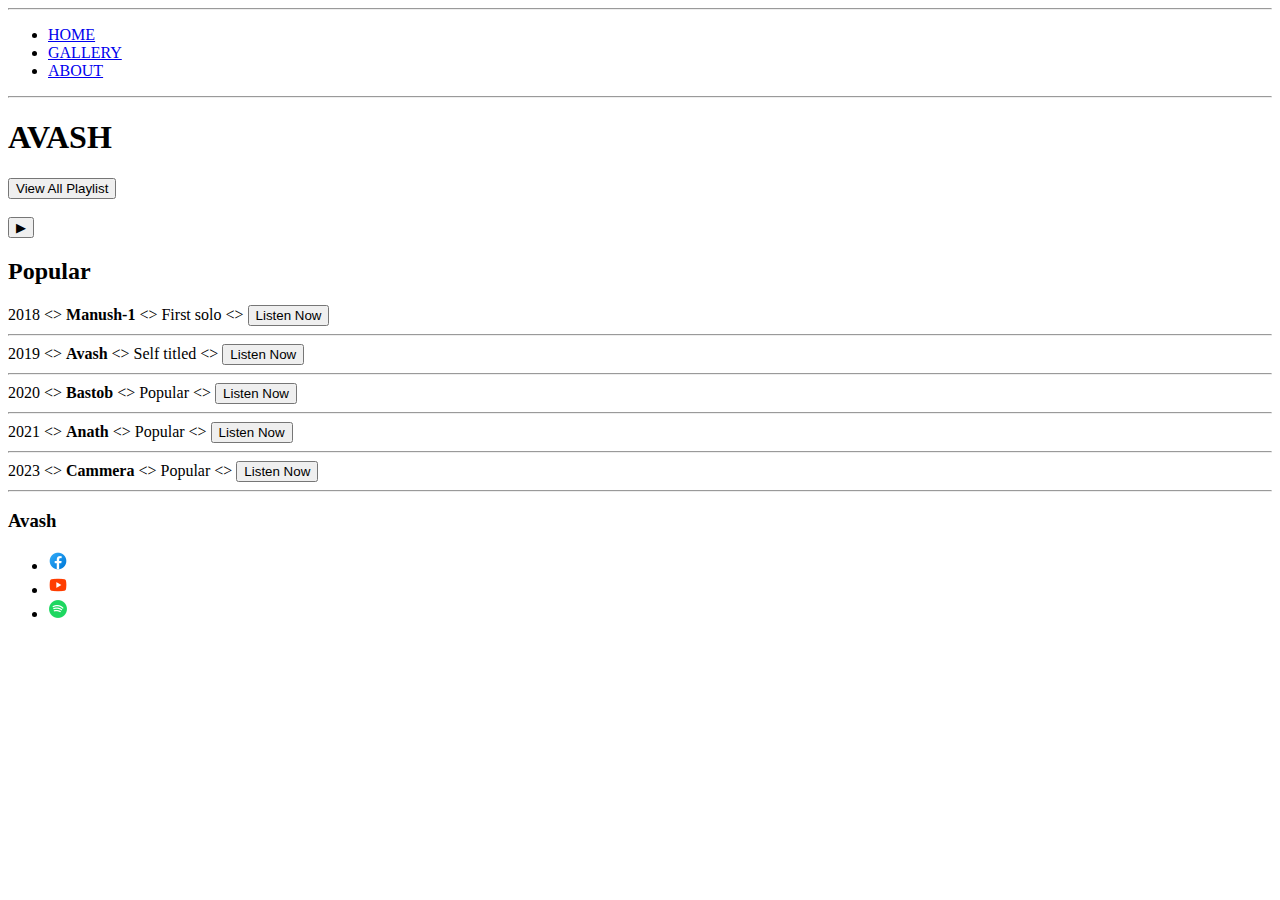
<file: Practice-Project-2/index.html>
<!DOCTYPE html>
<html lang="en">
  <head>
    <meta charset="UTF-8" />
    <meta name="viewport" content="width=device-width, initial-scale=1.0" />
    <title>Home | Avash</title>
    <meta name="description" content="Avash Demo Website">
  </head>
  <body>
    <header>
      <hr />
      <nav>
        <ul>
          <li><a href="index.html">HOME</a></li>
          <li><a href="gallery.html">GALLERY</a></li>
          <li><a href="about.html">ABOUT</a></li>
        </ul>
      </nav>
      <hr />
      <h1>AVASH</h1>
      <button type="button">View All Playlist</button>
      <br />
      <br />
      <button type="button">&#9654;</button>
      <!-- Find a suitable BG -->
    </header>
    <section>
      <h2>Popular</h2>
      <div>
        <div>
          <span>2018</span>
          &lt;&gt;
          <strong>Manush-1</strong>
          &lt;&gt;
          <span>First solo</span>
          &lt;&gt;
          <button type="button">Listen Now</button>
          <hr />
        </div>
        <div>
          <span>2019</span>
          &lt;&gt;
          <strong>Avash</strong>
          &lt;&gt;
          <span>Self titled</span>
          &lt;&gt;
          <button type="button">Listen Now</button>
          <hr />
        </div>
        <div>
          <span>2020</span>
          &lt;&gt;
          <strong>Bastob</strong>
          &lt;&gt;
          <span>Popular</span>
          &lt;&gt;
          <button type="button">Listen Now</button>
          <hr />
        </div>
        <div>
          <span>2021</span>
          &lt;&gt;
          <strong>Anath</strong>
          &lt;&gt;
          <span>Popular</span>
          &lt;&gt;
          <button type="button">Listen Now</button>
          <hr />
        </div>
        <div>
          <span>2023</span>
          &lt;&gt;
          <strong>Cammera</strong>
          &lt;&gt;
          <span>Popular</span>
          &lt;&gt;
          <button type="button">Listen Now</button>
          <hr />
        </div>
      </div>
    </section>
    <footer>
      <h3>Avash</h3>
      <ul>
        <li>
          <a href="https://www.facebook.com/avashbandbd" target="_blank">
            <img src="Images/icons8-facebook-20.png"/>
          </a>
        </li>
        <li>
          <a href="https://www.youtube.com/@Avash" target="_blank">
            <img src="Images/icons8-youtube-20.png"/>
          </a>
        </li>
        <li>
          <a href="https://open.spotify.com/artist/1yg6sCbwRCFjo545X0qLgd" target="_blank">
            <img src="Images/icons8-spotify-20.png"/>
          </a>
        </li>
      </ul>
    </footer>
  </body>
</html>
</file>
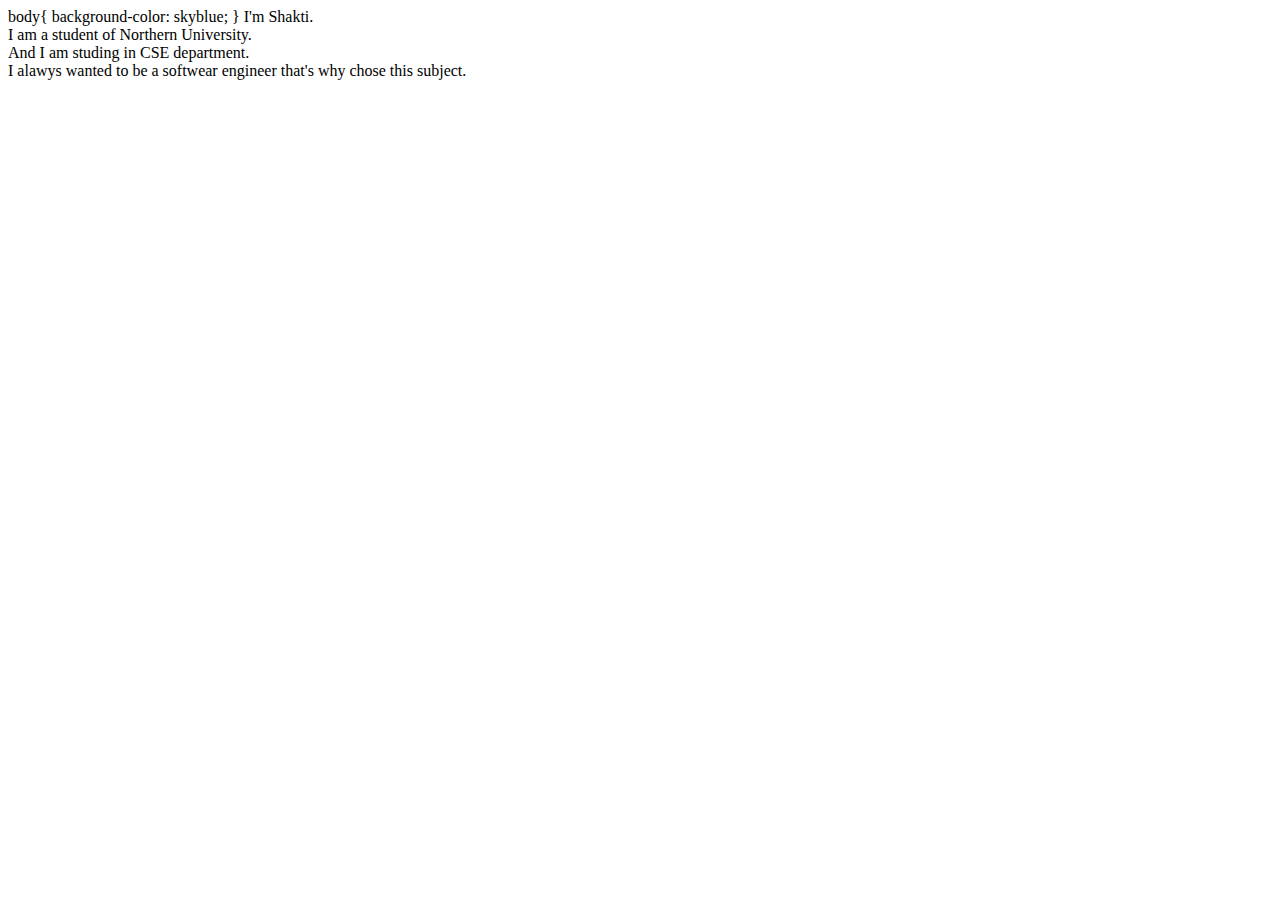
<file: HTML & CSS/first.html>
<!DOCTYPE html>
<html>
<head>
    
    <title>First HTML</title>
</head>
<body>
    <styla>
        
        body{
            background-color: skyblue;
        }
    </style>
    I'm Shakti.<br/>
    I am a student of Northern University.<br/>
    And I am studing in CSE department.<br/>
    I alawys wanted to be a softwear engineer that's why chose this subject.

    
</body>
</html>
</file>
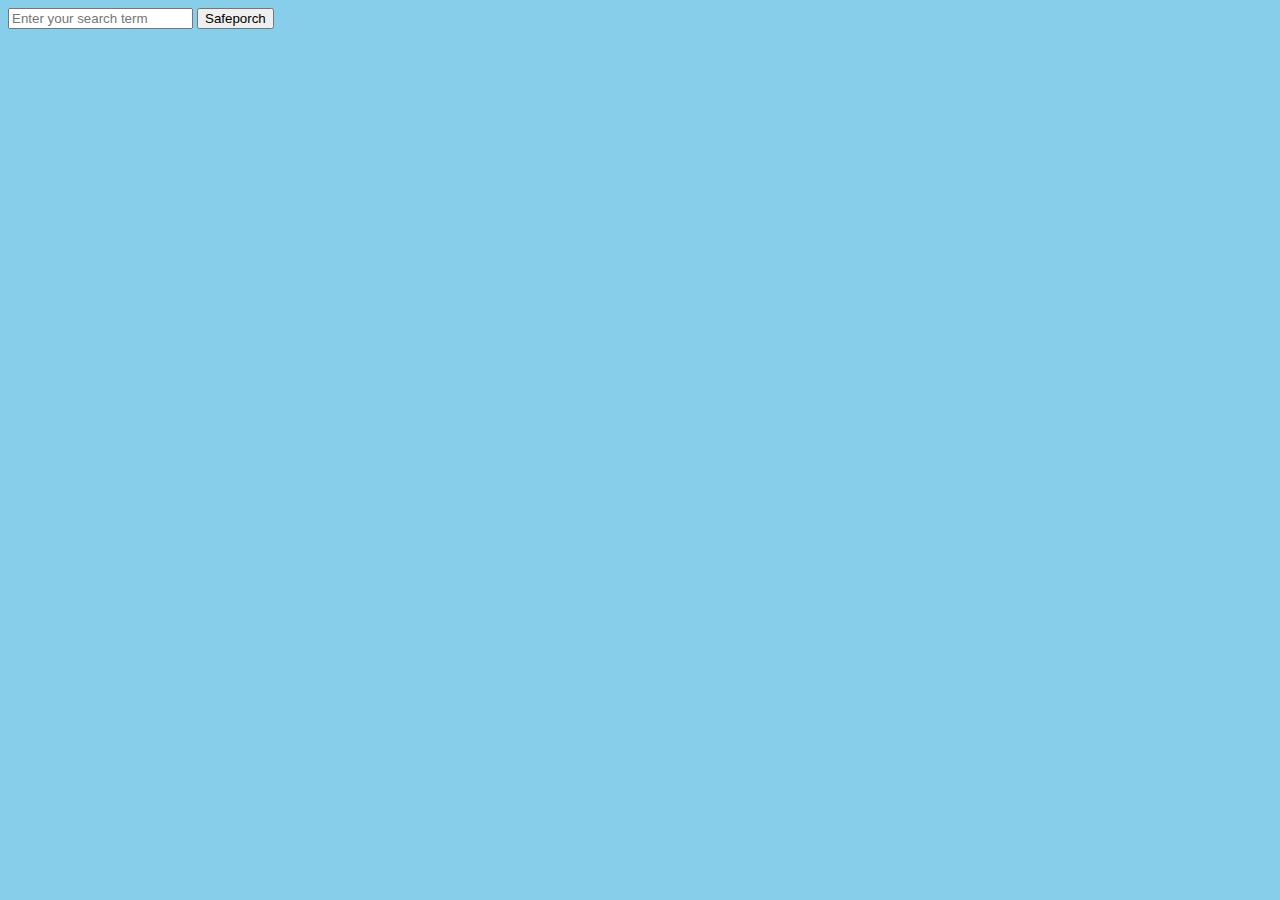
<file: HTML & CSS/Search-Bar-Example.html>
<!DOCTYPE html>
<html lang="en">

<head>

    <title> Safepo - Safe Pn Search Engine </title>

</head>

<body bgcolor="skyblue">
        <form action="/search" method="get">
            <input type="text" name="query" placeholder="Enter your search term" required>
            <button type="submit">Safeporch</button>
        </form>

</body>
</html>
</file>
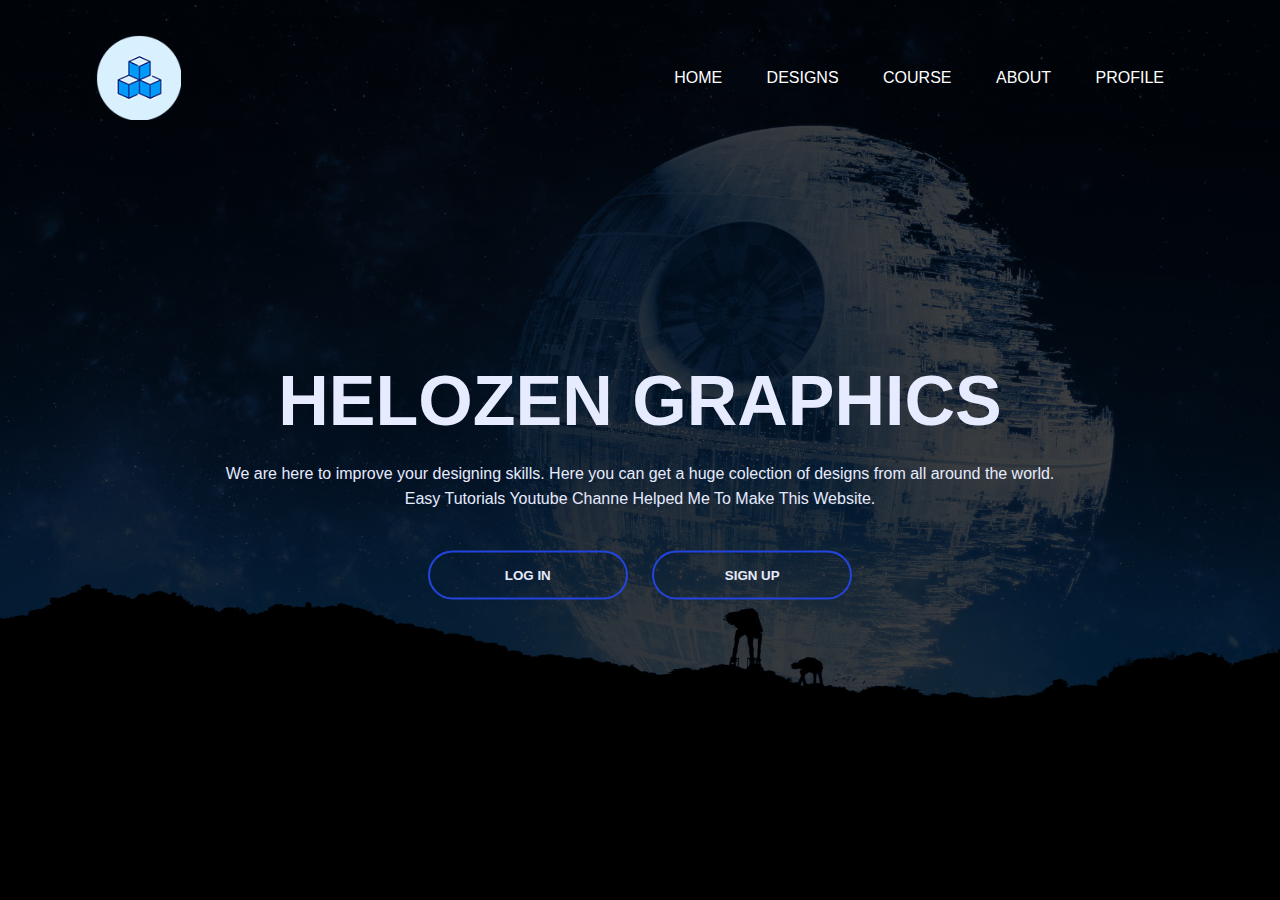
<file: HTML & CSS/web1.html>
<!DOCTYPE html>
<html lang="en">
<head>
    <title>Helozen</title>
    <link rel="stylesheet" href="style.css">
</head>
<body>
    <div class="banner">
        <div class="navbar">
            <img src="logo.png" class="logo">
            <ui>
                <li><a href="#">Home</a></li>
                <li><a href="#">Designs</a></li>
                <li><a href="#">Course</a></li>
                <li><a href="#">About</a></li>
                <li><a href="#">Profile</a></li>
            </ui>
        </div>

        <div class="content">
            <h1>HELOZEN GRAPHICS</h1>
            <P>We are here to improve your designing skills. Here you can get a huge colection of designs from all around the world.<br>Easy Tutorials Youtube Channe Helped Me To Make This Website.</P>
            <div>
                <button type="button"><span></span>LOG IN</button>
                <button type="button"><span></span>SIGN UP</button>
            </div>
        </div>

    </div>
</body>
</html>
</file>
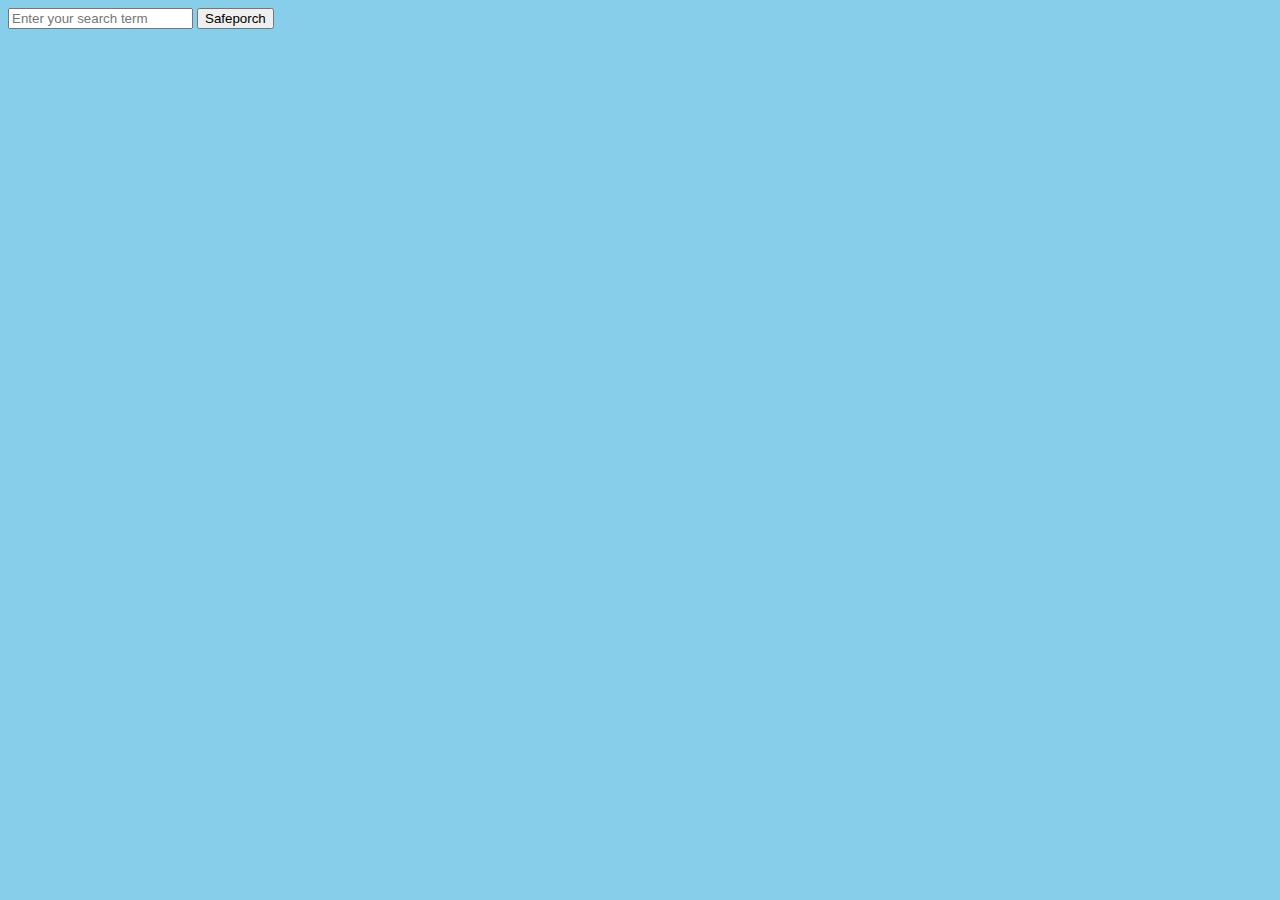
<file: Practice-Project-1/Search-Bar-Example.html>
<!DOCTYPE html>
<html lang="en">

<head>

    <title> Safepo - Safe Pn Search Engine </title>

</head>

<body bgcolor="skyblue">
        <form action="/search" method="get">
            <input type="text" name="query" placeholder="Enter your search term" required>
            <button type="submit">Safeporch</button>
        </form>

</body>
</html>
</file>
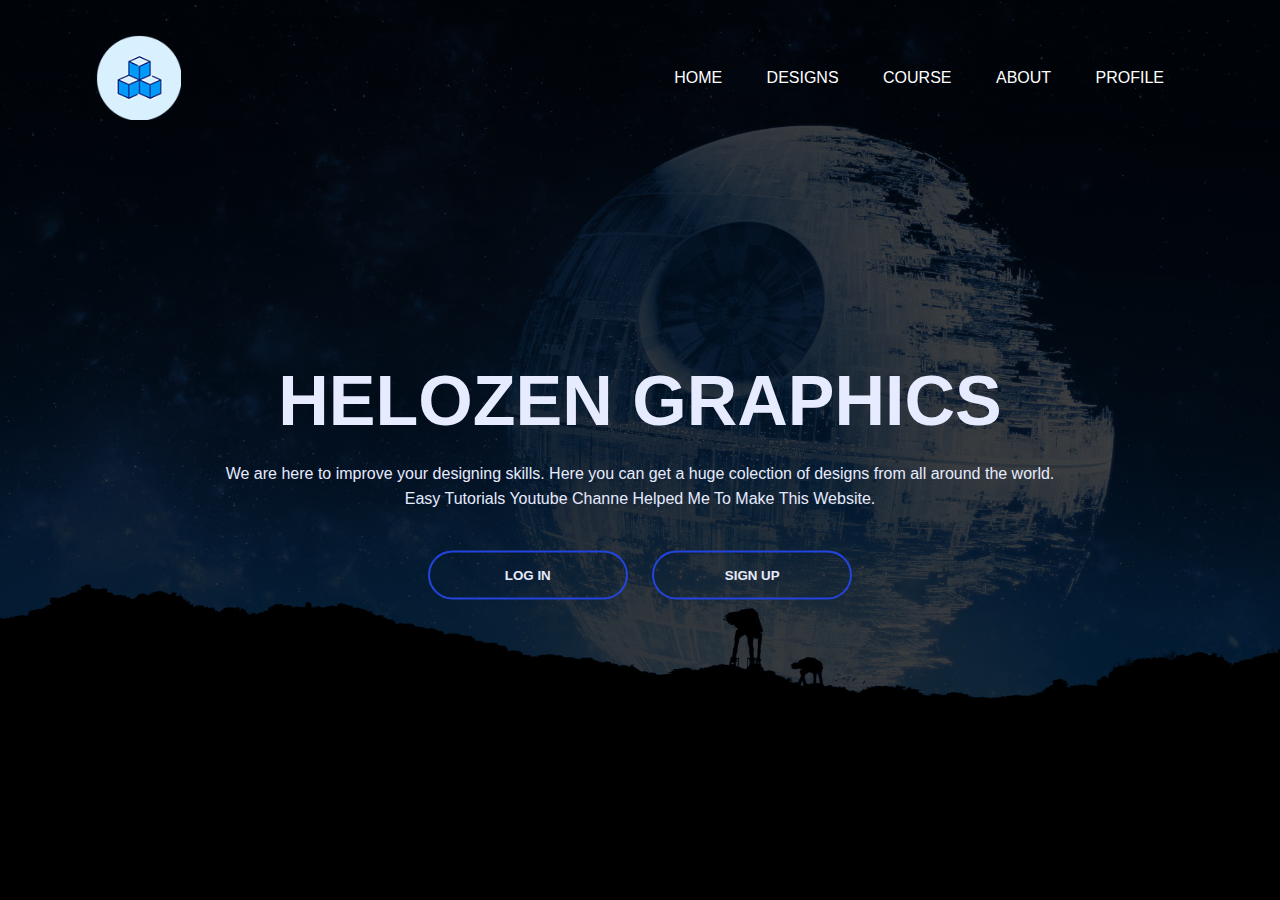
<file: Practice-Project-1/web1.html>
<!DOCTYPE html>
<html lang="en">
<head>
    <title>Helozen</title>
    <link rel="stylesheet" href="style.css">
</head>
<body>
    <div class="banner">
        <div class="navbar">
            <img src="logo.png" class="logo">
            <ui>
                <li><a href="#">Home</a></li>
                <li><a href="#">Designs</a></li>
                <li><a href="#">Course</a></li>
                <li><a href="#">About</a></li>
                <li><a href="#">Profile</a></li>
            </ui>
        </div>

        <div class="content">
            <h1>HELOZEN GRAPHICS</h1>
            <P>We are here to improve your designing skills. Here you can get a huge colection of designs from all around the world.<br>Easy Tutorials Youtube Channe Helped Me To Make This Website.</P>
            <div>
                <button type="button"><span></span>LOG IN</button>
                <button type="button"><span></span>SIGN UP</button>
            </div>
        </div>

    </div>
</body>
</html>
</file>
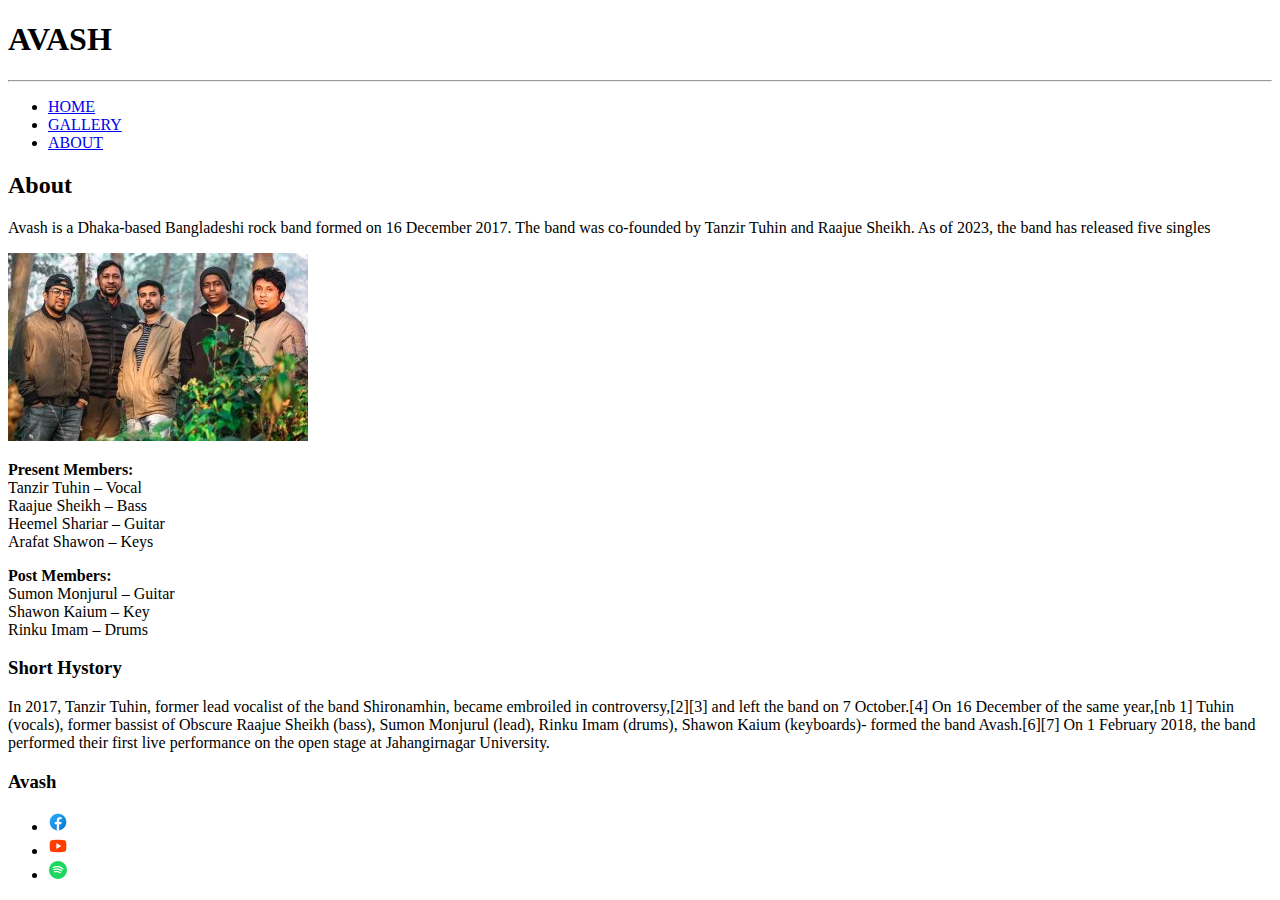
<file: Practice-Project-2/about.html>
<!DOCTYPE html>
<html lang="en">
  <head>
    <meta charset="UTF-8" />
    <meta name="viewport" content="width=device-width, initial-scale=1.0" />
    <title>About | Avash</title>
    <meta name="description" content="Avash Demo Website">
  </head>
  <body>
    <header>
      <h1>AVASH</h1>
      <hr />
      <nav>
        <ul>
          <li><a href="index.html">HOME</a></li>
          <li><a href="gallery.html">GALLERY</a></li>
          <li><a href="about.html">ABOUT</a></li>
        </ul>
      </nav>
    </header>
    <section>
      <h2>About</h2>
      <p>
        Avash is a Dhaka-based Bangladeshi rock band formed on 16 December 2017.
        The band was co-founded by Tanzir Tuhin and Raajue Sheikh. As of 2023,
        the band has released five singles
      </p>
      <img src="Images/BG3.jpg" alt="Band Image" />
      <p>
        <strong>Present Members:</strong>
        <br>
        Tanzir Tuhin – Vocal
        <br>
        Raajue Sheikh – Bass
        <br>
        Heemel Shariar – Guitar
        <br>
        Arafat Shawon – Keys
      </p>
      <p>
        <strong>Post Members:</strong>
        <br>
        Sumon Monjurul – Guitar
        <br>
        Shawon Kaium – Key
        <br>
        Rinku Imam – Drums
      </p>
      <p>
        <h3>Short Hystory</h3>
        In 2017, Tanzir Tuhin, former lead vocalist of the band Shironamhin,
        became embroiled in controversy,[2][3] and left the band on 7
        October.[4] On 16 December of the same year,[nb 1] Tuhin (vocals),
        former bassist of Obscure Raajue Sheikh (bass), Sumon Monjurul (lead),
        Rinku Imam (drums), Shawon Kaium (keyboards)- formed the band
        Avash.[6][7] On 1 February 2018, the band performed their first live
        performance on the open stage at Jahangirnagar University.
      </p>
    </section>
    <footer>
      <h3>Avash</h3>
      <ul>
        <li>
          <a href="https://www.facebook.com/avashbandbd" target="_blank">
            <img src="Images/icons8-facebook-20.png"/>
          </a>
        </li>
        <li>
          <a href="https://www.youtube.com/@Avash" target="_blank">
            <img src="Images/icons8-youtube-20.png"/>
          </a>
        </li>
        <li>
          <a href="https://open.spotify.com/artist/1yg6sCbwRCFjo545X0qLgd" target="_blank">
            <img src="Images/icons8-spotify-20.png"/>
          </a>
        </li>
      </ul>
    </footer>
  </body>
</html>
</file>
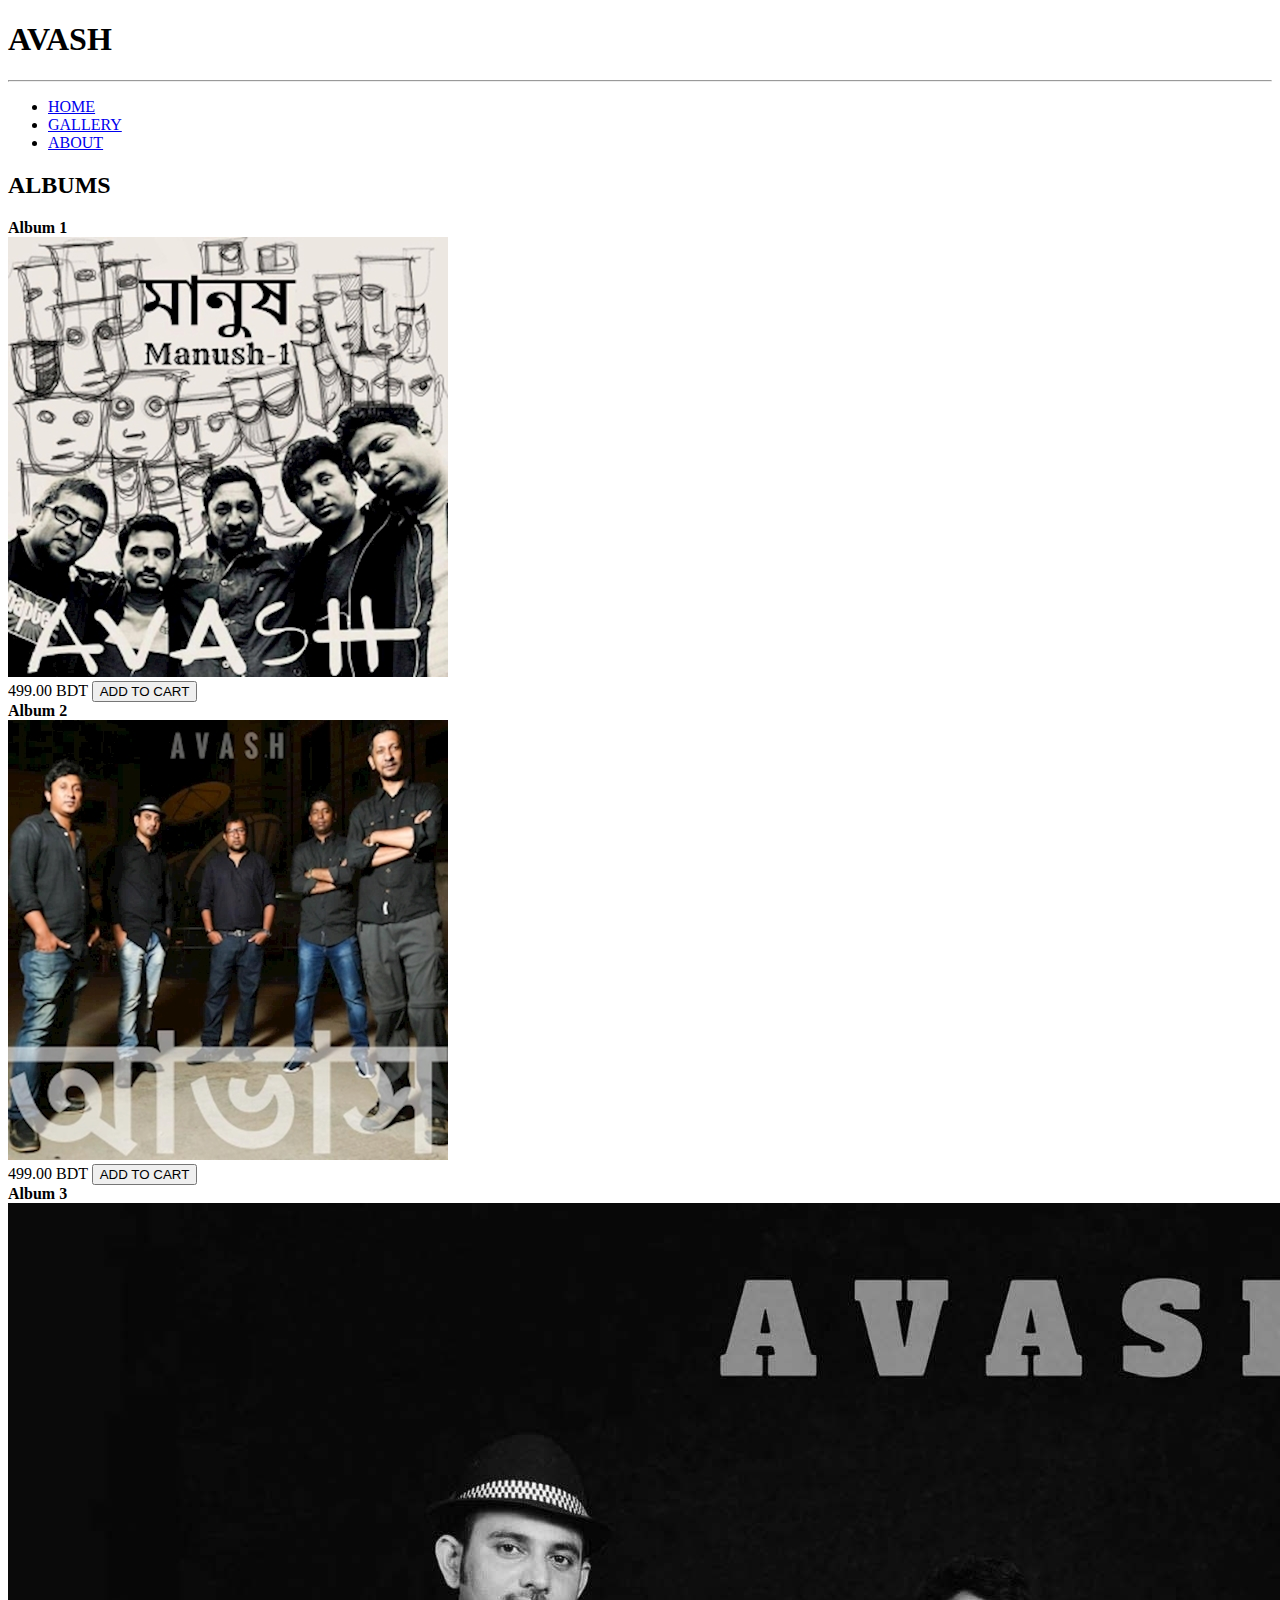
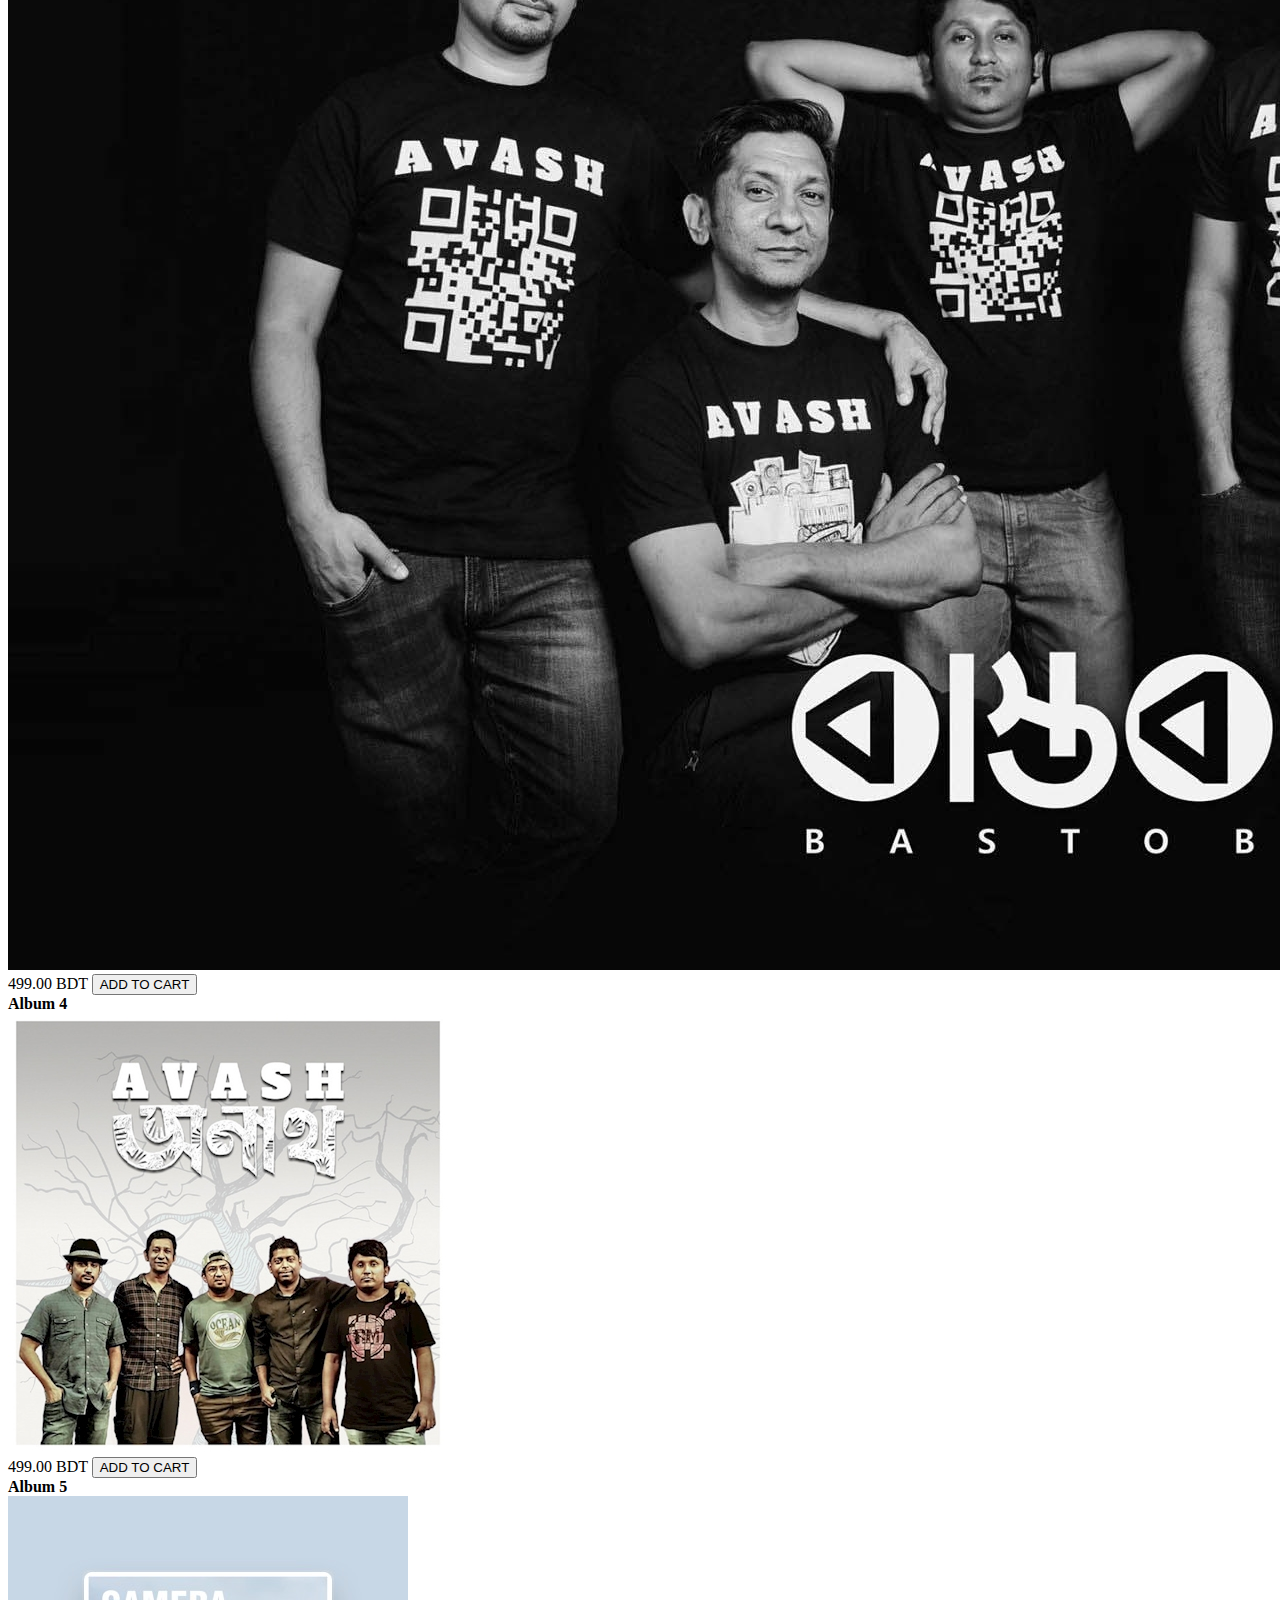
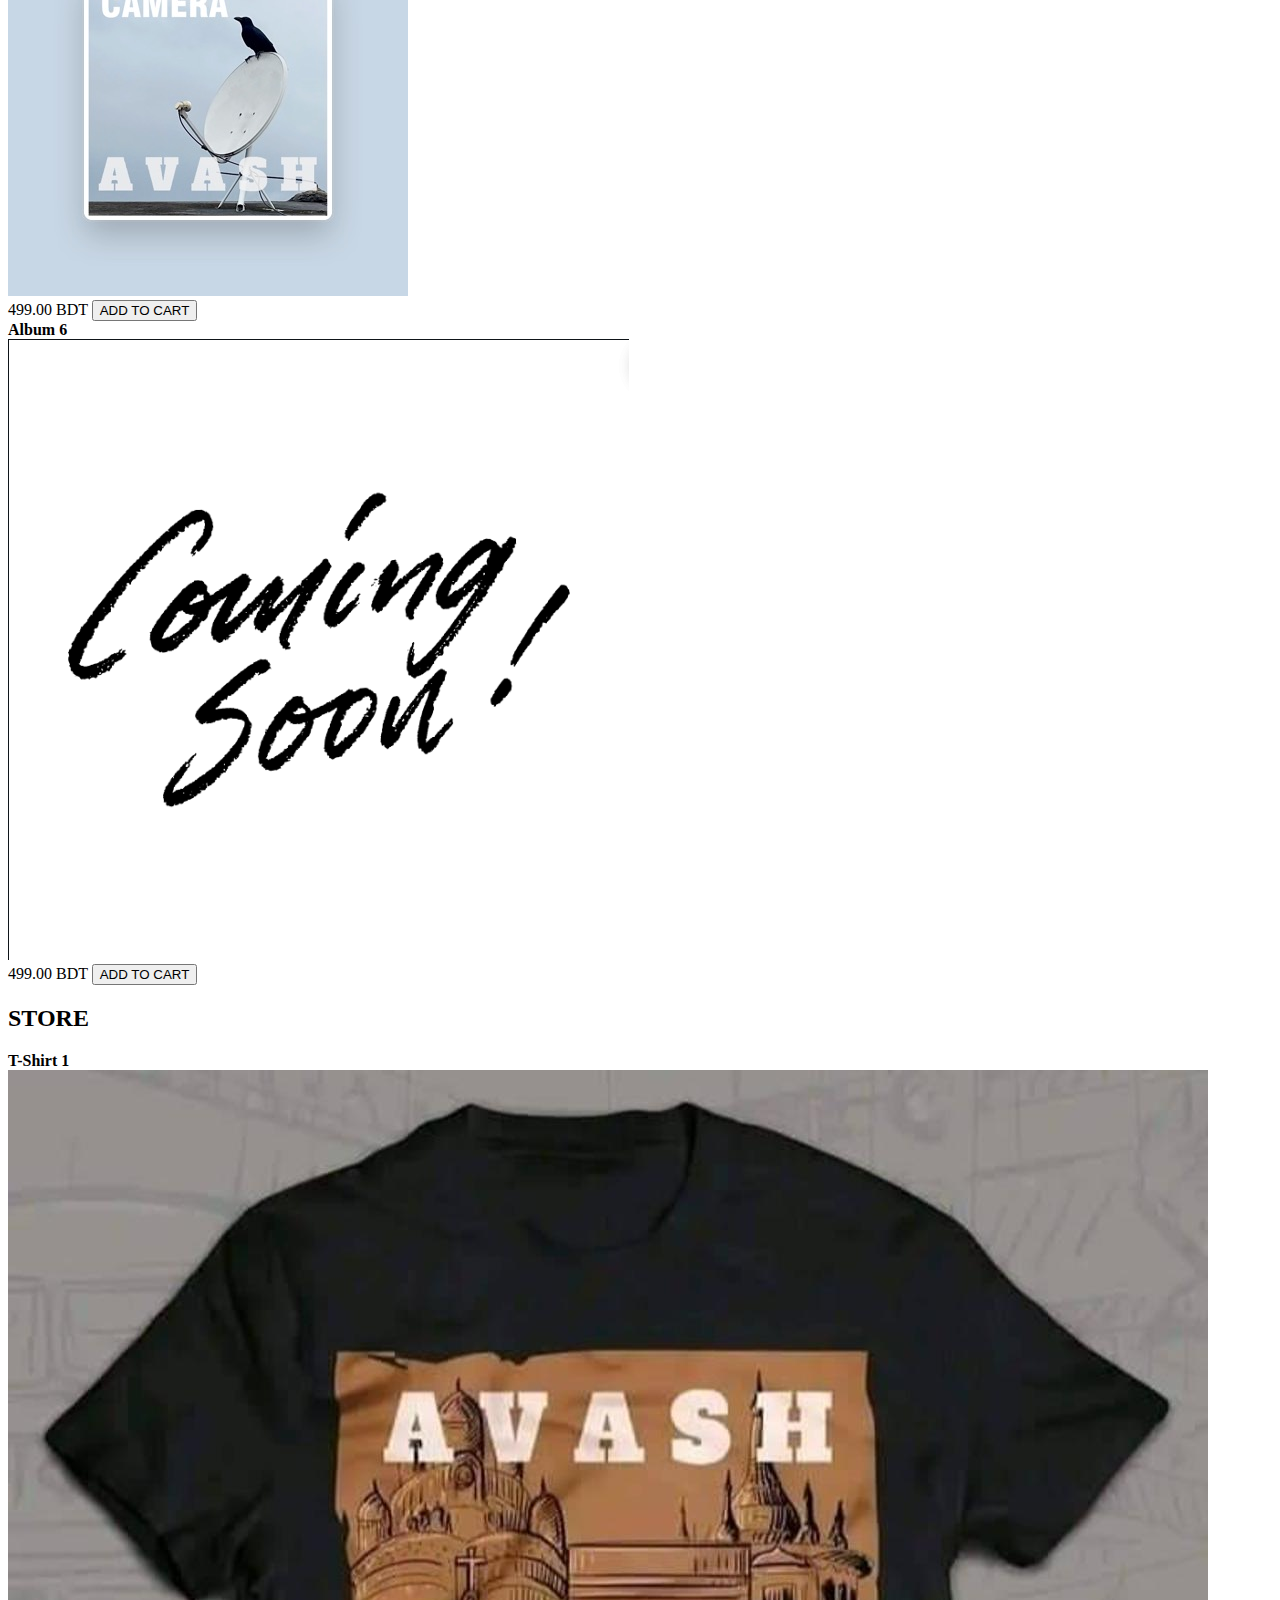
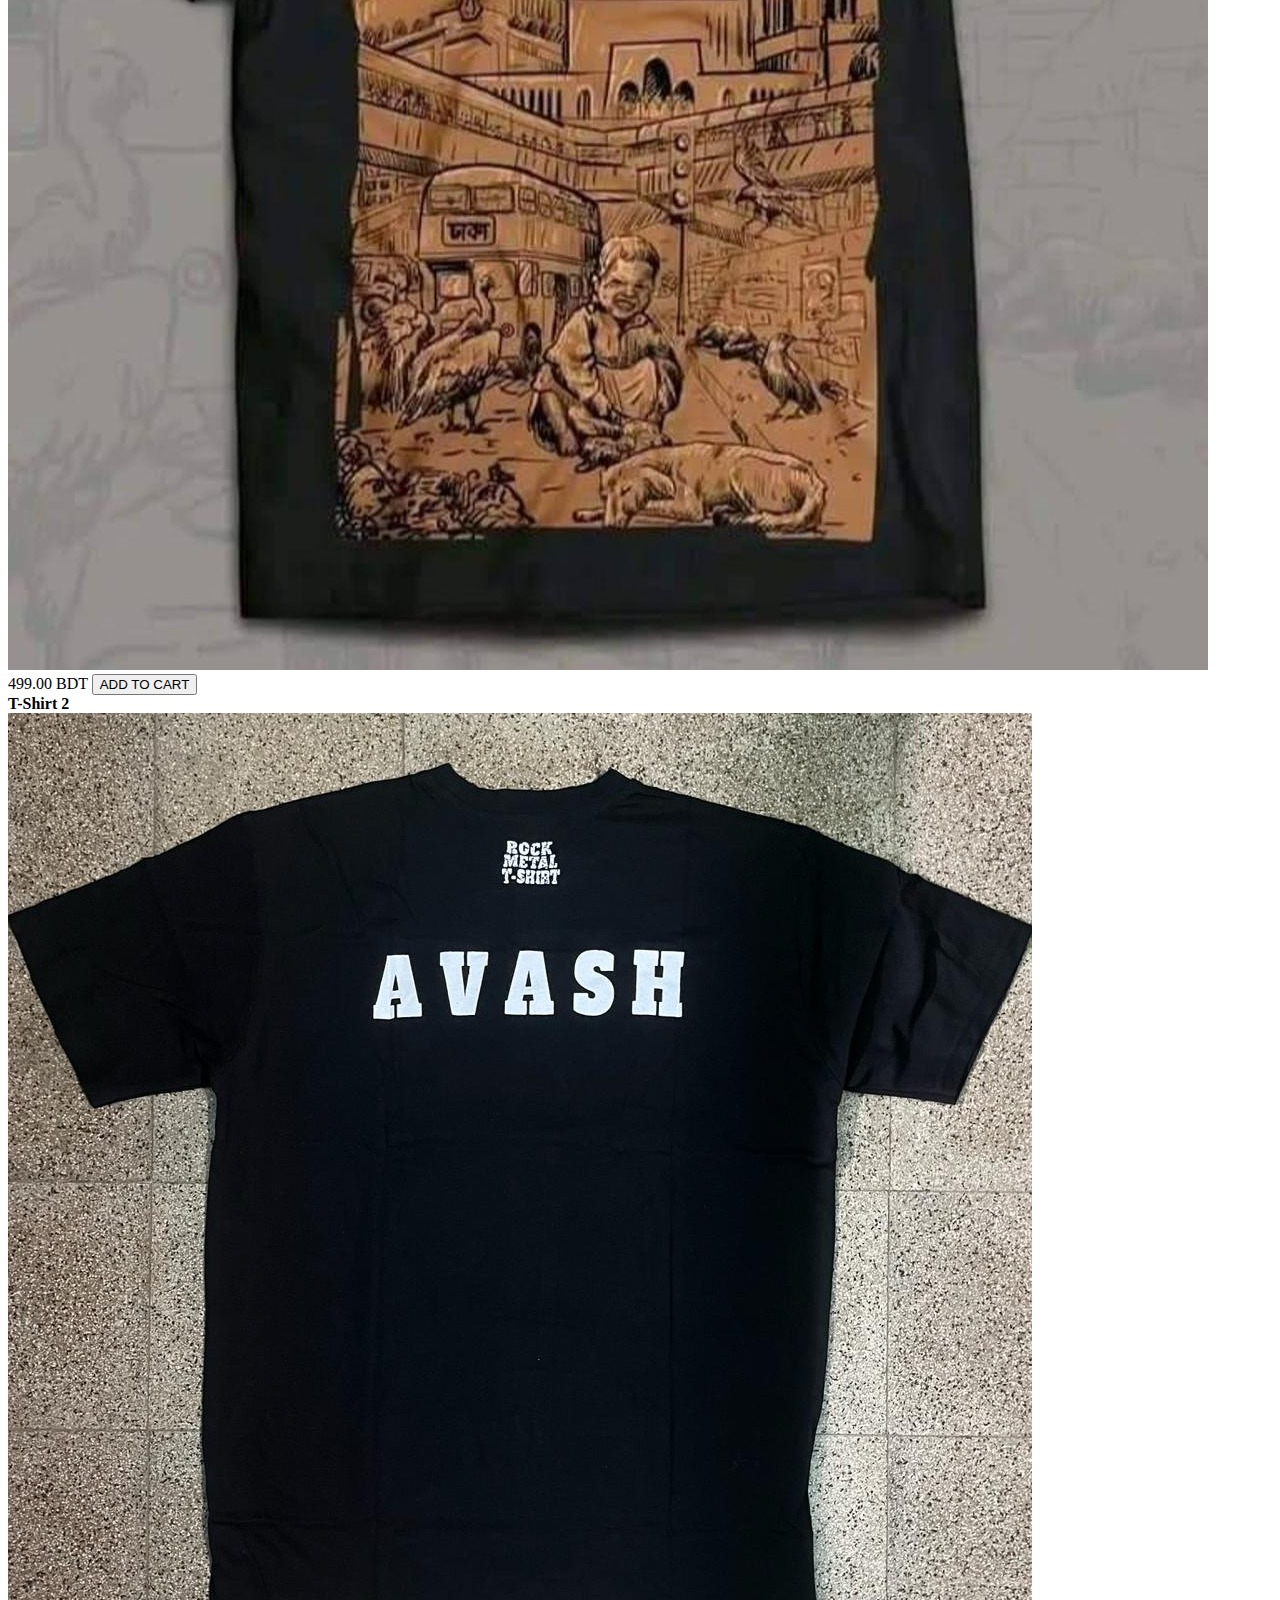
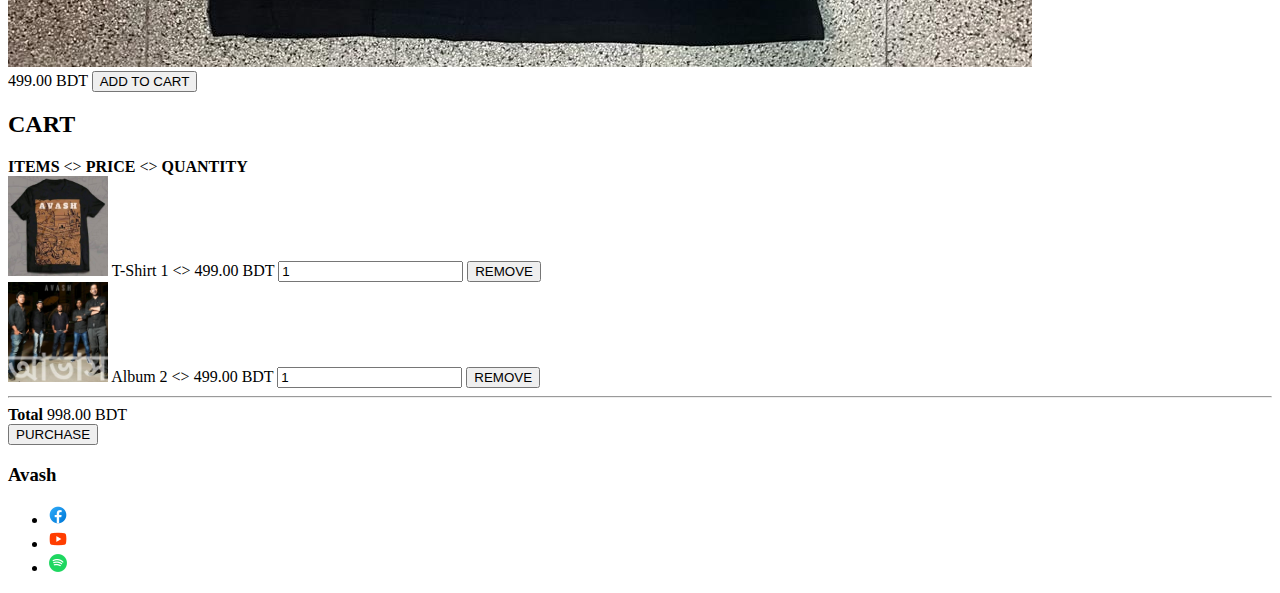
<file: Practice-Project-2/gallery.html>
<!DOCTYPE html>
<html lang="en">
  <head>
    <meta charset="UTF-8" />
    <meta name="viewport" content="width=device-width, initial-scale=1.0" />
    <title>Gallery | Avash</title>
    <meta name="description" content="Avash Demo Website" />
  </head>
  <body>
    <header>
      <h1>AVASH</h1>
      <hr />
      <nav>
        <ul>
          <li><a href="index.html">HOME</a></li>
          <li><a href="gallery.html">GALLERY</a></li>
          <li><a href="about.html">ABOUT</a></li>
        </ul>
      </nav>
    </header>
    <section>
      <h2>ALBUMS</h2>
      <div>
        <div><strong>Album 1</strong></div>
        <img src="Images/Album1.jpg" alt="Album 1 image" />
        <div>
          <span>499.00 BDT</span>
          <button type="button">ADD TO CART</button>
        </div>
      </div>

      <div>
        <div><strong>Album 2</strong></div>
        <img src="Images/Album2.jpg" alt="Album 2 image" />
        <div>
          <span>499.00 BDT</span>
          <button type="button">ADD TO CART</button>
        </div>
      </div>

      <div>
        <div><strong>Album 3</strong></div>
        <img src="Images/Album3.jpg" alt="Album 3 image" />
        <div>
          <span>499.00 BDT</span>
          <button type="button">ADD TO CART</button>
        </div>
      </div>

      <div>
        <div><strong>Album 4</strong></div>
        <img src="Images/Album4.jpg" alt="Album 4 image" />
        <div>
          <span>499.00 BDT</span>
          <button type="button">ADD TO CART</button>
        </div>
      </div>

      <div>
        <div><strong>Album 5</strong></div>
        <img src="Images/Album5.jpg" alt="Album 5 image" />
        <div>
          <span>499.00 BDT</span>
          <button type="button">ADD TO CART</button>
        </div>
      </div>

      <div>
        <div><strong>Album 6</strong></div>
        <img src="Images/Album6.png" alt="Album 5 image" />
        <div>
          <span>499.00 BDT</span>
          <button type="button">ADD TO CART</button>
        </div>
      </div>
    </section>

    <section>
      <h2>STORE</h2>
      <div>
        <div><strong>T-Shirt 1</strong></div>
        <img src="Images/T-shirt1.jpg" alt="T-Shirt 1 image" />
        <div>
          <span>499.00 BDT</span>
          <button type="button">ADD TO CART</button>
        </div>
      </div>

      <div>
        <div><strong>T-Shirt 2</strong></div>
        <img src="Images/T-shirt2.jpg" alt="T-Shirt 2 image" />
        <div>
          <span>499.00 BDT</span>
          <button type="button">ADD TO CART</button>
        </div>
      </div>
    </section>

    <section>
      <h2>CART</h2>
      <div>
        <strong>ITEMS</strong>
        &lt;&gt;
        <strong>PRICE</strong>
        &lt;&gt;
        <strong>QUANTITY</strong>
      </div>
      <div>
        <img src="Images/T-shirt1.jpg" width="100" />
        <span>T-Shirt 1</span>
        &lt;&gt;
        <span>499.00 BDT</span>
        <input type="number" value="1" />
        <button type="button">REMOVE</button>
      </div>
      <div>
        <img src="Images/Album2.jpg" width="100" />
        <span>Album 2</span>
        &lt;&gt;
        <span>499.00 BDT</span>
        <input type="number" value="1" />
        <button type="button">REMOVE</button>
      </div>
      <hr />
      <div>
        <strong>Total</strong>
        <span>998.00 BDT</span>
      </div>
      <div>
        <button type="button">PURCHASE</button>
      </div>
    </section>

    <footer>
      <h3>Avash</h3>
      <ul>
        <li>
          <a href="https://www.facebook.com/avashbandbd" target="_blank">
            <img src="Images/icons8-facebook-20.png"/>
          </a>
        </li>
        <li>
          <a href="https://www.youtube.com/@Avash" target="_blank">
            <img src="Images/icons8-youtube-20.png"/>
          </a>
        </li>
        <li>
          <a href="https://open.spotify.com/artist/1yg6sCbwRCFjo545X0qLgd" target="_blank">
            <img src="Images/icons8-spotify-20.png"/>
          </a>
        </li>
      </ul>
    </footer>
  </body>
</html>
</file>
<file: HTML & CSS/style.css>
*{
    margin: 0;
    padding: 0;
    font-family: sans-serif;
}
.banner{
    width: 100%;
    height: 100vh;
    background-image: linear-gradient(rgba(0,0,0,0.75),rgba(0,0,0,0.75)),url(background.jpg);
    background-size: cover;
    background-position: center;
}
.navbar{
    width: 85%;
    margin: auto;
    padding: 35px 0;
    display: flex;
    align-items: center;
    justify-content: space-between;
}
.navbar ui li{
    list-style: none;
    display: inline-block;
    margin: 0 20px;
    position: relative;
}
.navbar ui li a{
    text-decoration: none;
    color: rgb(255, 255, 255);
    text-transform: uppercase;
}
.navbar ui li::after{
    content: '';
    height: 3px;
    width: 0%;
    background: #2245e0;
    position: absolute;
    left: 0;
    bottom: -10px;
    transition: 0.25s;
}
.navbar ui li:hover::after{
    width: 100%;
}
.logo{
    width: 85px;
    cursor: pointer;
}
.content{
    width: 100%;
    position: absolute;
    top: 50%;
    transform: translateY(-50%);
    text-align: center;
    color: hsl(228, 100%, 95%);
}
.content h1{
    font-size: 70px;
    margin-top: 80px;
}
.content p{
    margin: 20px auto;
    font-weight: 100;
    line-height: 25px;
}
button{
    width: 200px;
    padding: 15px 0;
    text-align: center;
    margin: 20px 10px;
    border-radius: 25px;
    font-weight: bold;
    border: 2px solid #2245e0;
    background: transparent;
    color: hsl(228, 100%, 95%);
    cursor: pointer;
    position: relative;
    overflow: hidden;
}
span{
    background: #3f6ef0;
    height: 100%;
    width: 0;
    border-radius: 25px;
    position: absolute;
    left: 0;
    bottom: 0;
    z-index: -1;
    transition: 0.25s;
}
button:hover span{
    width: 100%;
}
button:hover{
    border: none;
}
</file>
<file: Practice-Project-1/style.css>
*{
    margin: 0;
    padding: 0;
    font-family: sans-serif;
}
.banner{
    width: 100%;
    height: 100vh;
    background-image: linear-gradient(rgba(0,0,0,0.75),rgba(0,0,0,0.75)),url(background.jpg);
    background-size: cover;
    background-position: center;
}
.navbar{
    width: 85%;
    margin: auto;
    padding: 35px 0;
    display: flex;
    align-items: center;
    justify-content: space-between;
}
.navbar ui li{
    list-style: none;
    display: inline-block;
    margin: 0 20px;
    position: relative;
}
.navbar ui li a{
    text-decoration: none;
    color: rgb(255, 255, 255);
    text-transform: uppercase;
}
.navbar ui li::after{
    content: '';
    height: 3px;
    width: 0%;
    background: #2245e0;
    position: absolute;
    left: 0;
    bottom: -10px;
    transition: 0.25s;
}
.navbar ui li:hover::after{
    width: 100%;
}
.logo{
    width: 85px;
    cursor: pointer;
}
.content{
    width: 100%;
    position: absolute;
    top: 50%;
    transform: translateY(-50%);
    text-align: center;
    color: hsl(228, 100%, 95%);
}
.content h1{
    font-size: 70px;
    margin-top: 80px;
}
.content p{
    margin: 20px auto;
    font-weight: 100;
    line-height: 25px;
}
button{
    width: 200px;
    padding: 15px 0;
    text-align: center;
    margin: 20px 10px;
    border-radius: 25px;
    font-weight: bold;
    border: 2px solid #2245e0;
    background: transparent;
    color: hsl(228, 100%, 95%);
    cursor: pointer;
    position: relative;
    overflow: hidden;
}
span{
    background: #3f6ef0;
    height: 100%;
    width: 0;
    border-radius: 25px;
    position: absolute;
    left: 0;
    bottom: 0;
    z-index: -1;
    transition: 0.25s;
}
button:hover span{
    width: 100%;
}
button:hover{
    border: none;
}
</file>
